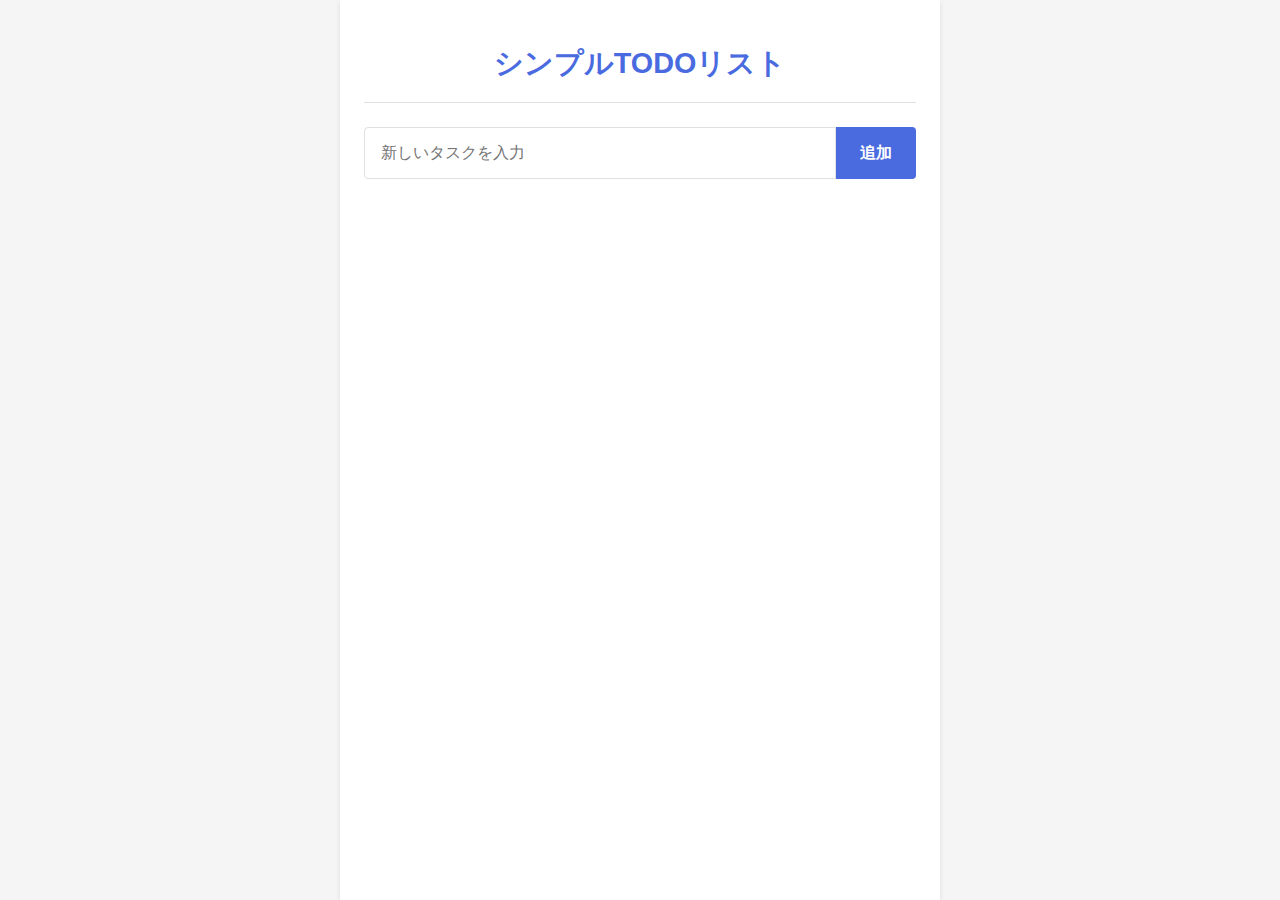
<file: 001:simple-todo/index.html>
<!DOCTYPE html>
<html lang="ja">
<head>
    <meta charset="UTF-8">
    <meta name="viewport" content="width=device-width, initial-scale=1.0">
    <title>シンプルTODOリスト</title>
    <link rel="stylesheet" href="assets/css/normalize.css">
    <link rel="stylesheet" href="assets/css/main.css">
    <link rel="stylesheet" href="assets/css/components/header.css">
    <link rel="stylesheet" href="assets/css/components/task-form.css">
    <link rel="stylesheet" href="assets/css/components/task-list.css">
    <link rel="icon" href="favicon.ico">
</head>
<body>
    <div class="container">
        <header class="header">
            <h1>シンプルTODOリスト</h1>
        </header>
        
        <main>
            <form id="task-form" class="task-form">
                <input 
                    type="text" 
                    id="task-input" 
                    class="task-input" 
                    placeholder="新しいタスクを入力" 
                    autocomplete="off" 
                    required
                >
                <button type="submit" class="add-button">追加</button>
            </form>
            
            <div class="task-list-container">
                <ul id="task-list" class="task-list"></ul>
            </div>
        </main>
    </div>
    
    <script src="assets/js/utils/uuid.js"></script>
    <script src="assets/js/modules/StorageManager.js"></script>
    <script src="assets/js/modules/TaskManager.js"></script>
    <script src="assets/js/modules/UIManager.js"></script>
    <script src="assets/js/app.js"></script>
</body>
</html>
</file>
<file: 001:simple-todo/assets/css/main.css>
/* Main CSS file for Todo Application */

/* CSS Variables for theming */
:root {
  --primary-color: #4a6bdf;
  --primary-hover-color: #3854b0;
  --secondary-color: #f5f5f5;
  --text-color: #333333;
  --text-light-color: #757575;
  --danger-color: #e74c3c;
  --danger-hover-color: #c0392b;
  --success-color: #2ecc71;
  --border-color: #e0e0e0;
  --hover-color: #f9f9f9;
  --shadow-color: rgba(0, 0, 0, 0.1);
  
  --border-radius: 4px;
  --container-width: 600px;
  --spacing-xs: 0.25rem;
  --spacing-sm: 0.5rem;
  --spacing-md: 1rem;
  --spacing-lg: 1.5rem;
  --spacing-xl: 2rem;
  
  --font-family: 'Hiragino Kaku Gothic Pro', 'Meiryo', sans-serif;
  --box-shadow: 0 2px 5px var(--shadow-color);
}

/* Global styles */
* {
  box-sizing: border-box;
}

html, body {
  height: 100%;
}

body {
  font-family: var(--font-family);
  color: var(--text-color);
  line-height: 1.6;
  background-color: var(--secondary-color);
  margin: 0;
  padding: 0;
}

.container {
  max-width: var(--container-width);
  margin: 0 auto;
  padding: var(--spacing-lg);
  background-color: #ffffff;
  min-height: 100%;
  box-shadow: var(--box-shadow);
}

/* Typography */
h1, h2, h3, h4, h5, h6 {
  margin-top: 0;
  color: var(--text-color);
}

/* Buttons */
button {
  cursor: pointer;
  border: none;
  border-radius: var(--border-radius);
  padding: var(--spacing-sm) var(--spacing-md);
  font-family: var(--font-family);
  transition: background-color 0.2s ease;
}

button:focus {
  outline: none;
}

/* Utility classes */
.text-center {
  text-align: center;
}

.strikethrough {
  text-decoration: line-through;
  color: var(--text-light-color);
}

/* Responsive */
@media (max-width: 768px) {
  .container {
    padding: var(--spacing-md);
  }
}

@media (max-width: 480px) {
  .container {
    padding: var(--spacing-sm);
  }
}
</file>
<file: 001:simple-todo/assets/css/components/header.css>
/* Header styles */
.header {
  padding: var(--spacing-md) 0;
  margin-bottom: var(--spacing-lg);
  border-bottom: 1px solid var(--border-color);
  text-align: center;
}

.header h1 {
  margin: 0;
  color: var(--primary-color);
  font-size: 1.8rem;
}

@media (max-width: 480px) {
  .header {
    padding: var(--spacing-sm) 0;
    margin-bottom: var(--spacing-md);
  }
  
  .header h1 {
    font-size: 1.5rem;
  }
}
</file>
<file: 001:simple-todo/assets/css/components/task-form.css>
/* Task Form styles */
.task-form {
  display: flex;
  margin-bottom: var(--spacing-lg);
}

.task-input {
  flex: 1;
  padding: var(--spacing-md);
  border: 1px solid var(--border-color);
  border-radius: var(--border-radius) 0 0 var(--border-radius);
  font-size: 1rem;
}

.task-input:focus {
  outline: none;
  border-color: var(--primary-color);
}

.add-button {
  background-color: var(--primary-color);
  color: white;
  border-radius: 0 var(--border-radius) var(--border-radius) 0;
  padding: var(--spacing-md) var(--spacing-lg);
  font-weight: 600;
}

.add-button:hover {
  background-color: var(--primary-hover-color);
}

@media (max-width: 480px) {
  .task-form {
    margin-bottom: var(--spacing-md);
  }
  
  .task-input {
    padding: var(--spacing-sm);
  }
  
  .add-button {
    padding: var(--spacing-sm) var(--spacing-md);
  }
}
</file>
<file: 001:simple-todo/assets/css/components/task-list.css>
/* Task List styles */
.task-list-container {
  margin-top: var(--spacing-md);
}

.task-list {
  list-style: none;
  padding: 0;
  margin: 0;
}

.task-item {
  display: flex;
  align-items: center;
  padding: var(--spacing-md);
  border-bottom: 1px solid var(--border-color);
  animation: fadeIn 0.3s ease;
}

.task-item:hover {
  background-color: var(--hover-color);
}

.task-checkbox {
  margin-right: var(--spacing-md);
  cursor: pointer;
  width: 20px;
  height: 20px;
  border-radius: 50%;
  border: 2px solid var(--border-color);
  display: flex;
  align-items: center;
  justify-content: center;
  transition: background-color 0.2s ease, border-color 0.2s ease;
}

.task-checkbox.checked {
  background-color: var(--success-color);
  border-color: var(--success-color);
}

.task-checkbox.checked::after {
  content: '✓';
  color: white;
  font-size: 0.9rem;
}

.task-text {
  flex: 1;
  word-break: break-word;
  transition: color 0.2s ease;
}

.task-delete {
  margin-left: var(--spacing-md);
  color: var(--text-light-color);
  background: none;
  padding: var(--spacing-xs);
  border-radius: 50%;
  width: 30px;
  height: 30px;
  display: flex;
  align-items: center;
  justify-content: center;
  transition: color 0.2s ease, background-color 0.2s ease;
}

.task-delete:hover {
  color: var(--danger-color);
  background-color: rgba(231, 76, 60, 0.1);
}

.task-delete::before {
  content: '×';
  font-size: 1.5rem;
  font-weight: bold;
}

/* Empty state */
.empty-list {
  text-align: center;
  padding: var(--spacing-xl);
  color: var(--text-light-color);
}

/* Animations */
@keyframes fadeIn {
  from { opacity: 0; transform: translateY(10px); }
  to { opacity: 1; transform: translateY(0); }
}

@keyframes fadeOut {
  from { opacity: 1; transform: translateY(0); }
  to { opacity: 0; transform: translateY(-10px); }
}

.task-item.removing {
  animation: fadeOut 0.3s ease forwards;
}

@media (max-width: 480px) {
  .task-item {
    padding: var(--spacing-sm);
  }
  
  .task-checkbox {
    width: 18px;
    height: 18px;
  }
  
  .task-delete {
    width: 24px;
    height: 24px;
  }
}
</file>
